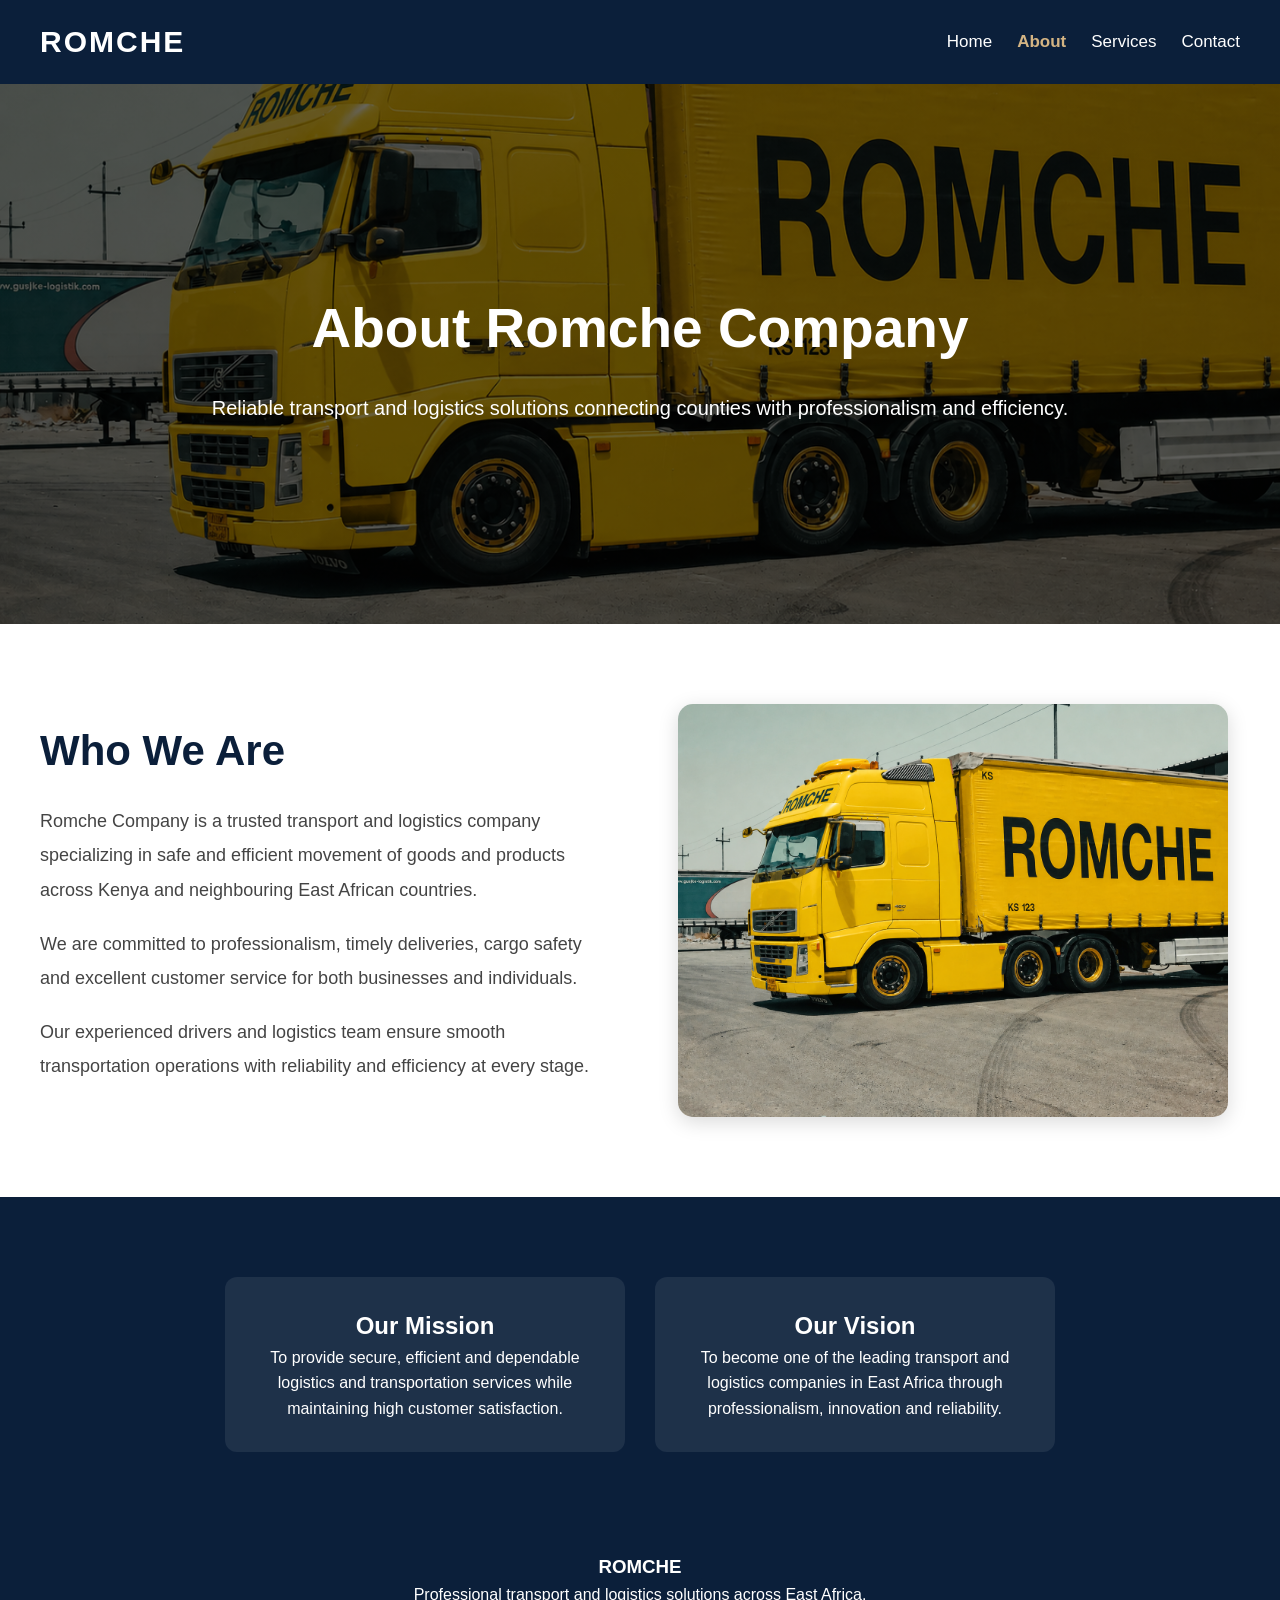
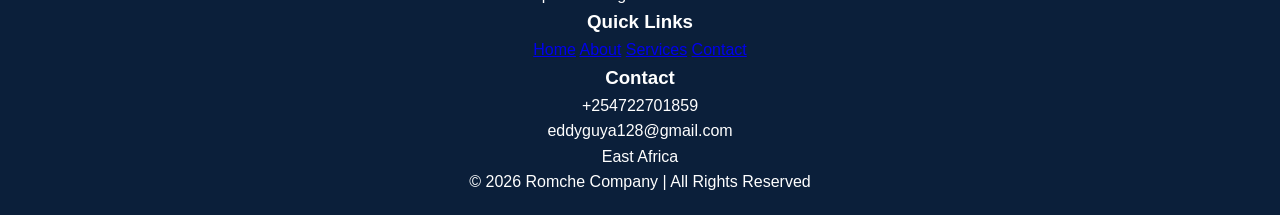
<file: about.html>
<!DOCTYPE html>
<html lang="en">

<head>

    <meta charset="UTF-8">

    <meta name="viewport"
          content="width=device-width, initial-scale=1.0">

    <title>About Us - Romche Company</title>

    <!-- CSS -->
    <link rel="stylesheet" href="css/style.css">

</head>

<body>

    <!-- =========================
         NAVBAR
    ========================== -->

    <header class="navbar">

        <!-- LOGO -->

        <div class="logo">
            ROMCHE
        </div>

        <!-- MOBILE MENU -->

        <div class="menu-toggle" id="menu-toggle">
            ☰
        </div>

        <!-- NAVIGATION -->

        <nav class="nav-links" id="nav-links">

            <a href="index.html">Home</a>

            <a href="about.html" class="active">
                About
            </a>

            <a href="services.html">
                Services
            </a>

            <a href="contact.html">
                Contact
            </a>

        </nav>

    </header>

    <!-- =========================
         ABOUT HERO
    ========================== -->

    <section class="about-hero">

        <div class="about-overlay">

            <h1>About Romche Company</h1>

            <p>
                Reliable transport and logistics solutions
                connecting counties with professionalism
                and efficiency.
            </p>

        </div>

    </section>

    <!-- =========================
         ABOUT CONTENT
    ========================== -->

    <section class="about-content">

        <!-- ABOUT TEXT -->

        <div class="about-text">

            <h2>Who We Are</h2>

            <p>
                Romche Company is a trusted transport and logistics
                company specializing in safe and efficient movement
                of goods and products across Kenya and neighbouring
                East African countries.
            </p>

            <p>
                We are committed to professionalism, timely deliveries,
                cargo safety and excellent customer service for both
                businesses and individuals.
            </p>

            <p>
                Our experienced drivers and logistics team ensure
                smooth transportation operations with reliability
                and efficiency at every stage.
            </p>

        </div>

        <!-- ABOUT IMAGE -->

        <div class="about-image">

            <img src="images/truck.jpg"
                 alt="Romche Truck">

        </div>

    </section>

    <!-- =========================
         MISSION & VISION
    ========================== -->

    <section class="mission-section">

        <!-- MISSION -->

        <div class="mission-box">

            <h2>Our Mission</h2>

            <p>
                To provide secure, efficient and dependable
                logistics and transportation services while
                maintaining high customer satisfaction.
            </p>

        </div>

        <!-- VISION -->

        <div class="mission-box">

            <h2>Our Vision</h2>

            <p>
                To become one of the leading transport and
                logistics companies in East Africa through
                professionalism, innovation and reliability.
            </p>

        </div>

    </section>

    <!-- =========================
         FOOTER
    ========================== -->

    <footer class="footer">

        <div class="footer-content">

            <!-- COMPANY INFO -->

            <div>

                <h3>ROMCHE</h3>

                <p>
                    Professional transport and logistics
                    solutions across East Africa.
                </p>

            </div>

            <!-- QUICK LINKS -->

            <div>

                <h3>Quick Links</h3>

                <a href="index.html">Home</a>

                <a href="about.html">About</a>

                <a href="services.html">Services</a>

                <a href="contact.html">Contact</a>

            </div>

            <!-- CONTACT INFO -->

            <div>

                <h3>Contact</h3>

                <p>+254722701859</p>

                <p>eddyguya128@gmail.com</p>

                <p>East Africa</p>

            </div>

        </div>

        <!-- COPYRIGHT -->

        <p class="copyright">
            © 2026 Romche Company | All Rights Reserved
        </p>

    </footer>

    <!-- =========================
         JAVASCRIPT
    ========================== -->

    <script src="js/script.js"></script>

</body>

</html>
</file>
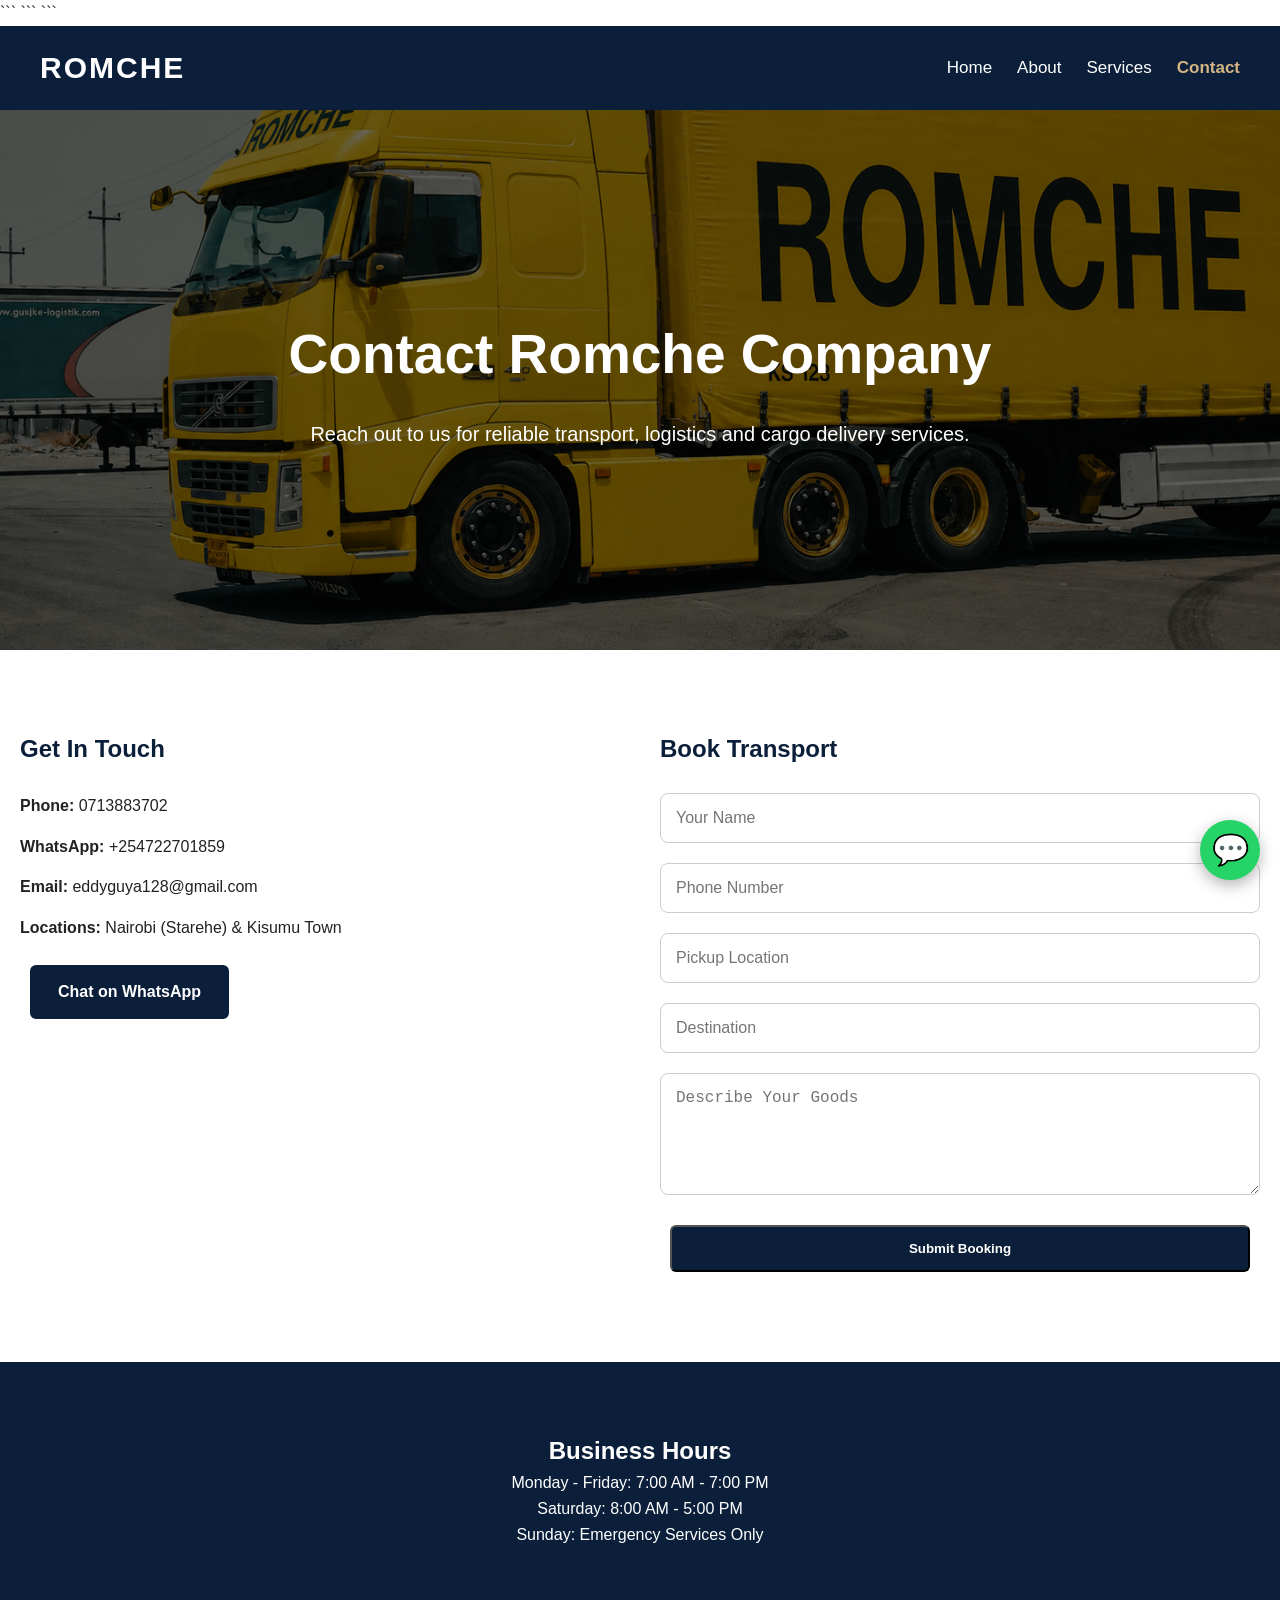
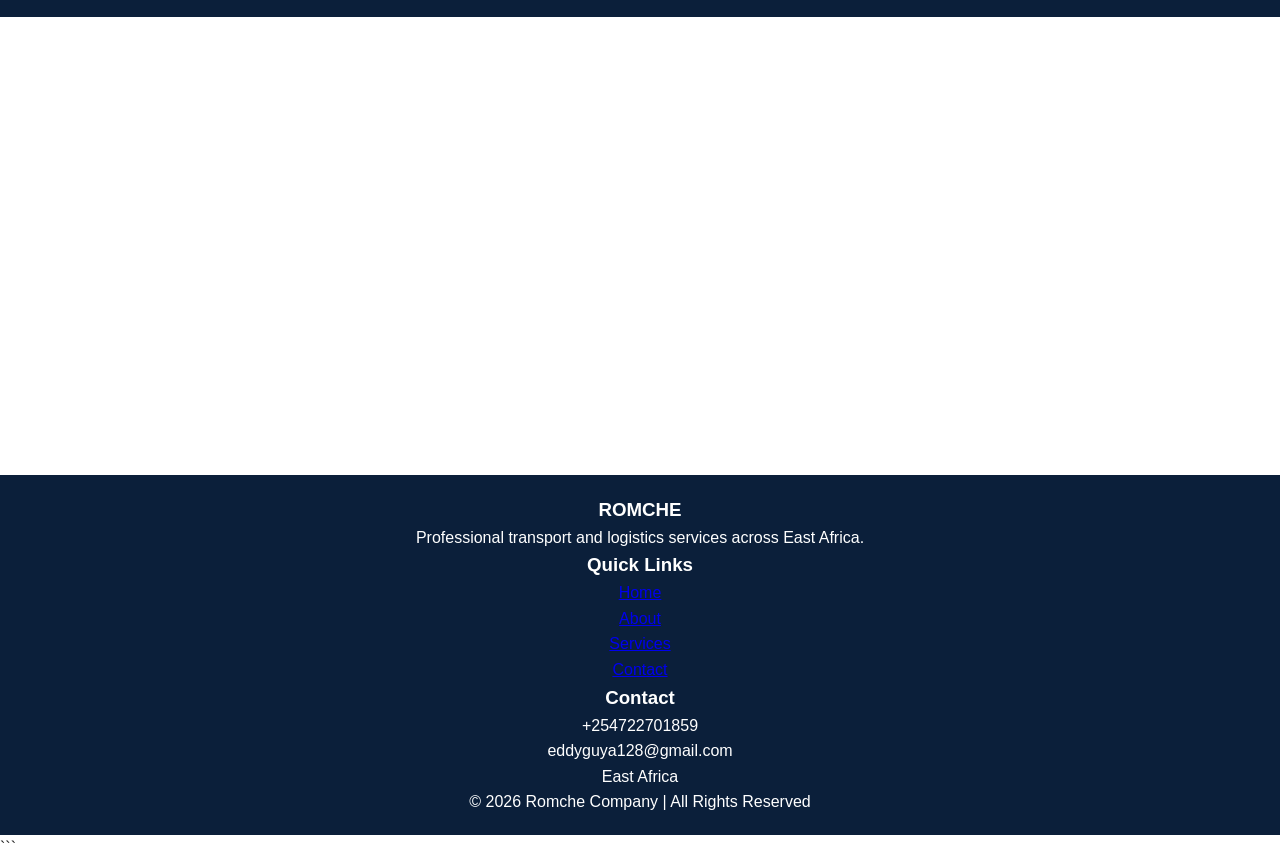
<file: contact.html>
<!DOCTYPE html>

<html lang="en">

<head>

```
<meta charset="UTF-8">

<meta name="viewport"
      content="width=device-width, initial-scale=1.0">

<title>Contact Us - Romche Company</title>

<link rel="stylesheet" href="css/style.css">
```

</head>

<body>

```
<!-- NAVBAR -->

<header class="navbar">

    <div class="logo">
        ROMCHE
    </div>

    <div class="menu-toggle" id="menu-toggle">
        ☰
    </div>

    <nav class="nav-links" id="nav-links">

        <a href="index.html">Home</a>
        <a href="about.html">About</a>
        <a href="services.html">Services</a>
        <a href="contact.html" class="active">Contact</a>

    </nav>

</header>

<!-- CONTACT HERO -->

<section class="contact-hero">

    <div class="contact-overlay">

        <h1>Contact Romche Company</h1>

        <p>
            Reach out to us for reliable transport,
            logistics and cargo delivery services.
        </p>

    </div>

</section>

<!-- CONTACT SECTION -->

<section class="contact-container">

    <!-- CONTACT INFO -->

    <div class="contact-info">

        <h2>Get In Touch</h2>

        <p><strong>Phone:</strong> 0713883702</p>

        <p><strong>WhatsApp:</strong> +254722701859</p>

        <p><strong>Email:</strong> eddyguya128@gmail.com</p>

        <p><strong>Locations:</strong> Nairobi (Starehe) & Kisumu Town</p>

        <a href="https://wa.me/254722701859"
           target="_blank"
           class="btn">
            Chat on WhatsApp
        </a>

    </div>

    <!-- BOOKING FORM -->

    <div class="booking-form">

        <h2>Book Transport</h2>

        <form action="contact-process.php" method="POST">

            <input type="text"
                   name="name"
                   placeholder="Your Name"
                   required>

            <input type="tel"
                   name="phone"
                   placeholder="Phone Number"
                   required>

            <input type="text"
                   name="pickup"
                   placeholder="Pickup Location"
                   required>

            <input type="text"
                   name="destination"
                   placeholder="Destination"
                   required>

            <textarea name="goods"
                      rows="5"
                      placeholder="Describe Your Goods"
                      required></textarea>

            <button type="submit"
                    class="btn">
                Submit Booking
            </button>

        </form>

    </div>

</section>

<!-- BUSINESS HOURS -->

<section class="business-hours">

    <h2>Business Hours</h2>

    <p>Monday - Friday: 7:00 AM - 7:00 PM</p>

    <p>Saturday: 8:00 AM - 5:00 PM</p>

    <p>Sunday: Emergency Services Only</p>

</section>

<!-- GOOGLE MAP -->

<section class="map-section">

    <iframe
        src="https://maps.google.com/maps?q=Nairobi&t=&z=13&ie=UTF8&iwloc=&output=embed"
        loading="lazy"
        allowfullscreen>
    </iframe>

</section>

<!-- FLOATING WHATSAPP -->

<a href="https://wa.me/254722701859"
   class="floating-whatsapp"
   target="_blank">
    💬
</a>

<!-- FOOTER -->

<footer class="footer">

    <div class="footer-content">

        <div>

            <h3>ROMCHE</h3>

            <p>
                Professional transport and logistics
                services across East Africa.
            </p>

        </div>

        <div>

            <h3>Quick Links</h3>

            <a href="index.html">Home</a><br>

            <a href="about.html">About</a><br>

            <a href="services.html">Services</a><br>

            <a href="contact.html">Contact</a>

        </div>

        <div>

            <h3>Contact</h3>

            <p>+254722701859</p>

            <p>eddyguya128@gmail.com</p>

            <p>East Africa</p>

        </div>

    </div>

    <p class="copyright">
        © 2026 Romche Company | All Rights Reserved
    </p>

</footer>

<script src="js/script.js"></script>
```

</body>

</html>
</file>
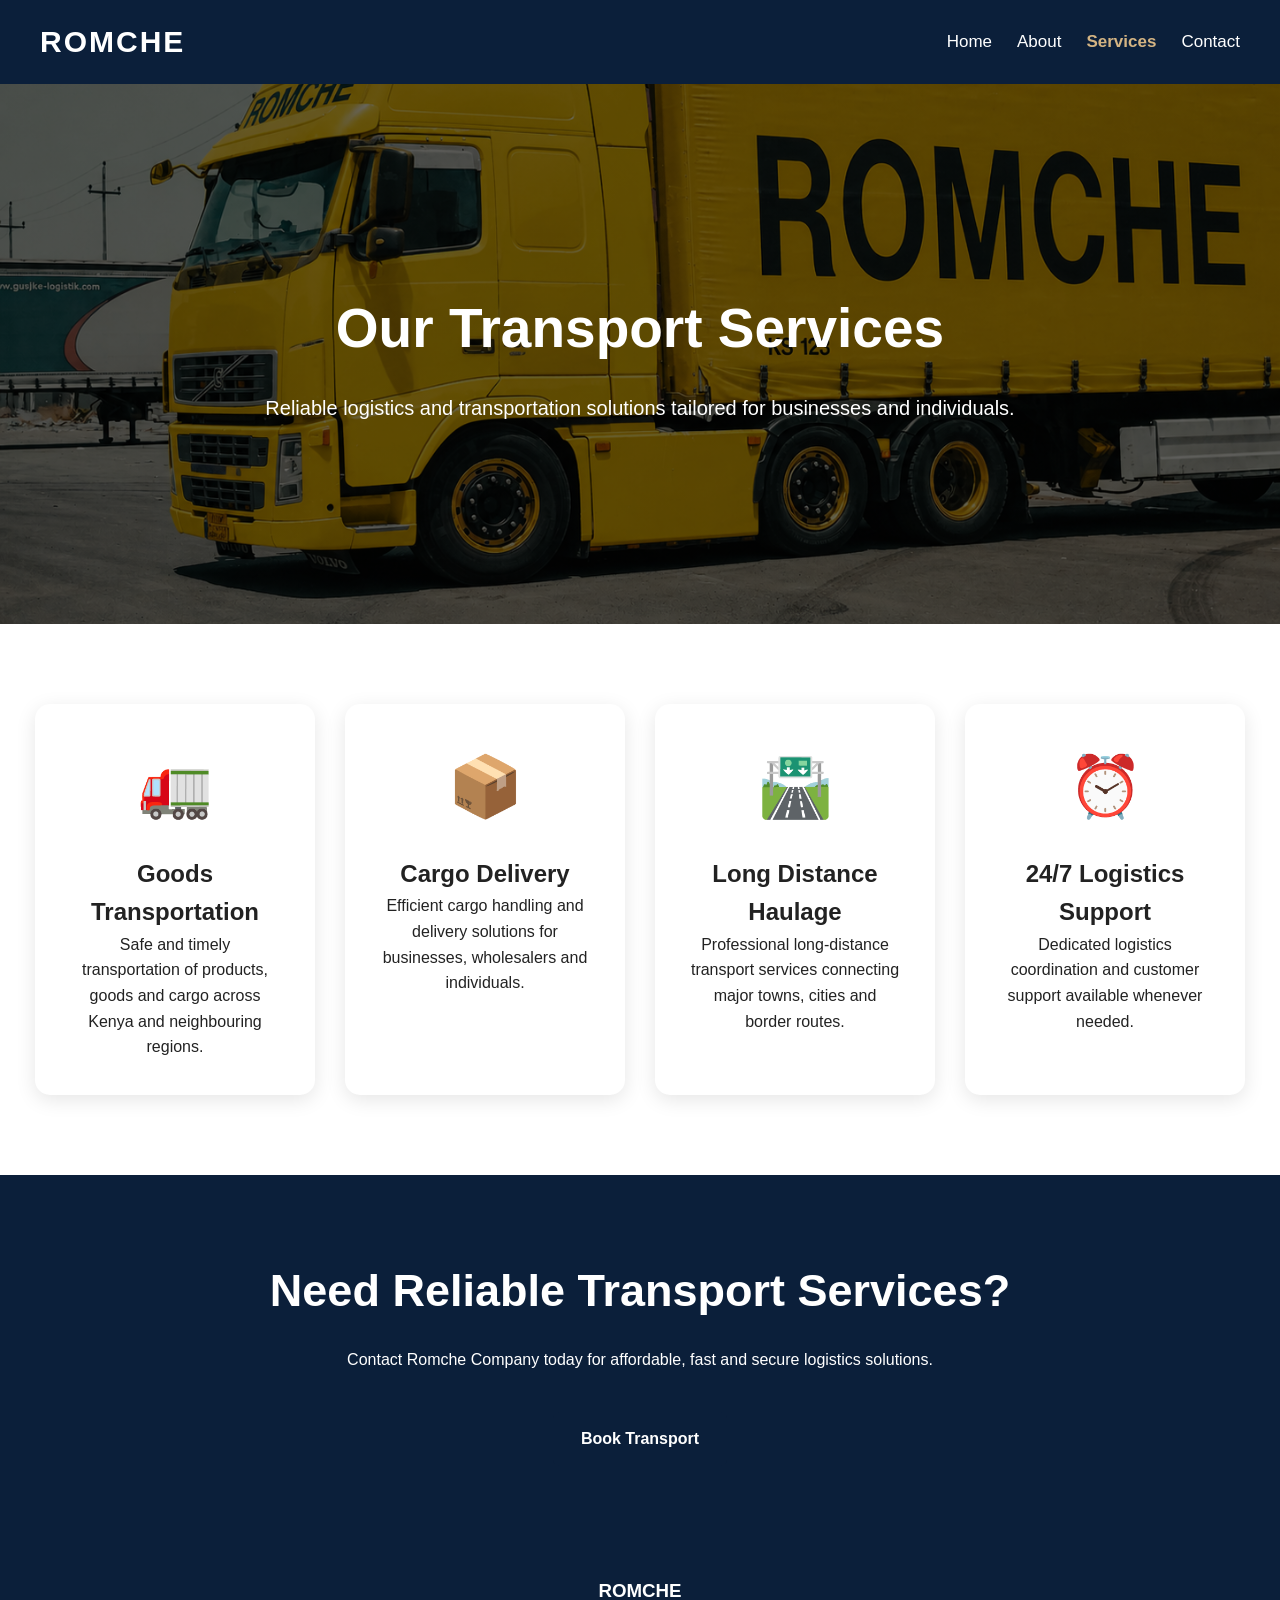
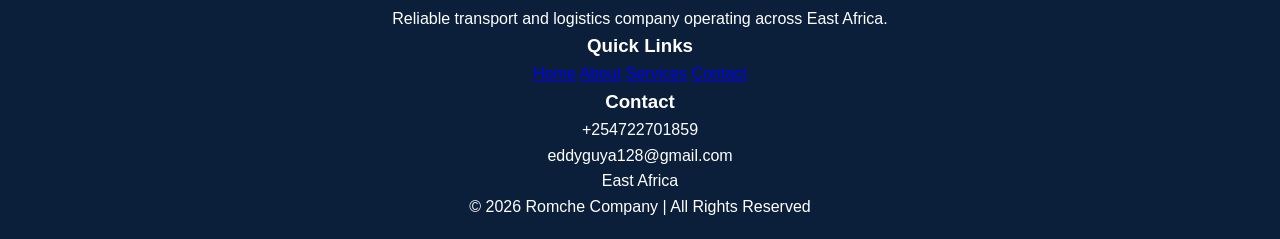
<file: services.html>
<!DOCTYPE html>
<html lang="en">

<head>

    <meta charset="UTF-8">

    <meta name="viewport"
          content="width=device-width, initial-scale=1.0">

    <title>Services - Romche Company</title>

    <!-- CSS -->
    <link rel="stylesheet" href="css/style.css">

</head>

<body>

    <!-- =========================
         NAVBAR
    ========================== -->

    <header class="navbar">

        <div class="logo">
            ROMCHE
        </div>

        <!-- MOBILE MENU -->

        <div class="menu-toggle" id="menu-toggle">
            ☰
        </div>

        <!-- NAVIGATION -->

        <nav class="nav-links" id="nav-links">

           <a href="index.html">Home</a>
<a href="about.html">About</a>
<a href="services.html" class="active">Services</a>
<a href="contact.html">Contact</a>

        </nav>

    </header>

    <!-- =========================
         SERVICES HERO
    ========================== -->

    <section class="services-hero">

        <div class="services-overlay">

            <h1>Our Transport Services</h1>

            <p>
                Reliable logistics and transportation
                solutions tailored for businesses
                and individuals.
            </p>

        </div>

    </section>

    <!-- =========================
         SERVICES SECTION
    ========================== -->

    <section class="services-page">

        <!-- SERVICE 1 -->

        <div class="service-card">

            <div class="icon">
                🚛
            </div>

            <h2>Goods Transportation</h2>

            <p>
                Safe and timely transportation of
                products, goods and cargo across Kenya
                and neighbouring regions.
            </p>

        </div>

        <!-- SERVICE 2 -->

        <div class="service-card">

            <div class="icon">
                📦
            </div>

            <h2>Cargo Delivery</h2>

            <p>
                Efficient cargo handling and delivery
                solutions for businesses, wholesalers
                and individuals.
            </p>

        </div>

        <!-- SERVICE 3 -->

        <div class="service-card">

            <div class="icon">
                🛣️
            </div>

            <h2>Long Distance Haulage</h2>

            <p>
                Professional long-distance transport
                services connecting major towns,
                cities and border routes.
            </p>

        </div>

        <!-- SERVICE 4 -->

        <div class="service-card">

            <div class="icon">
                ⏰
            </div>

            <h2>24/7 Logistics Support</h2>

            <p>
                Dedicated logistics coordination
                and customer support available
                whenever needed.
            </p>

        </div>

    </section>

    <!-- =========================
         CTA SECTION
    ========================== -->

    <section class="cta-section">

        <h2>
            Need Reliable Transport Services?
        </h2>

        <p>
            Contact Romche Company today for
            affordable, fast and secure logistics
            solutions.
        </p>

        <a href="contact.html"
           class="btn">

            Book Transport

        </a>

    </section>

    <!-- =========================
         FOOTER
    ========================== -->

    <footer class="footer">

        <div class="footer-content">

            <!-- COMPANY -->

            <div>

                <h3>ROMCHE</h3>

                <p>
                    Reliable transport and logistics
                    company operating across East Africa.
                </p>

            </div>

            <!-- QUICK LINKS -->

            <div>

                <h3>Quick Links</h3>

                <a href="index.html">Home</a>

                <a href="about.html">About</a>

                <a href="services.html">Services</a>

                <a href="contact.html">Contact</a>

            </div>

            <!-- CONTACT -->

            <div>

                <h3>Contact</h3>

                <p>+254722701859</p>

                <p>eddyguya128@gmail.com</p>

                <p>East Africa</p>

            </div>

        </div>

        <p class="copyright">
            © 2026 Romche Company | All Rights Reserved
        </p>

    </footer>

    <!-- =========================
         JAVASCRIPT
    ========================== -->

    <script src="js/script.js"></script>

</body>

</html>
</file>
<file: css/style.css>
/* =========================
   GLOBAL SETTINGS
========================= */

html {
  scroll-behavior: smooth;
}

* {
  margin: 0;
  padding: 0;
  box-sizing: border-box;
}

body {
  font-family: Arial, sans-serif;
  line-height: 1.6;
  color: #222;
  overflow-x: hidden;
}

/* =========================
   NAVBAR
========================= */

.navbar {
  background: #0b1f3a;

  display: flex;
  justify-content: space-between;
  align-items: center;

  padding: 18px 40px;

  position: sticky;
  top: 0;
  z-index: 1000;
}

.logo {
  color: white;
  font-size: 30px;
  font-weight: bold;
  letter-spacing: 2px;
}

.nav-links {
  display: flex;
  gap: 25px;
}

.nav-links a {
  color: white;
  text-decoration: none;
  font-size: 17px;
  transition: 0.3s ease;
}

.nav-links a:hover {
  color: #d4b483;
}

.nav-links a.active {
  color: #d4b483;
  font-weight: bold;
}

/* =========================
   HAMBURGER MENU
========================= */

.menu-toggle {
  display: none;
  color: white;
  font-size: 35px;
  cursor: pointer;
}

/* =========================
   HERO SECTION
========================= */

.hero {
  position: relative;

  width: 100%;
  height: 100vh;

  display: flex;
  justify-content: center;
  align-items: center;

  text-align: center;
  color: white;

  overflow: hidden;
}

.bg-video {
  position: absolute;

  top: 0;
  left: 0;

  width: 100%;
  height: 100%;

  object-fit: cover;

  z-index: -2;
}

/* DARK OVERLAY */

.hero::before {
  content: "";

  position: absolute;

  top: 0;
  left: 0;

  width: 100%;
  height: 100%;

  background: rgba(0, 0, 0, 0.55);

  z-index: -1;
}

/* HERO CONTENT */

.hero-content {
  position: relative;
  z-index: 2;

  max-width: 900px;
  padding: 20px;
}

.hero-content h1 {
  font-size: 65px;
  margin-bottom: 20px;
}

.hero-content p {
  font-size: 22px;
  margin-bottom: 30px;
}

/* =========================
   BUTTONS
========================= */

.btn {
  display: inline-block;

  padding: 14px 28px;

  background: #0b1f3a;
  color: white;

  text-decoration: none;
  font-weight: bold;

  border-radius: 6px;

  transition: 0.3s ease;

  margin: 10px;
}

.btn:hover {
  background: #16345f;
  transform: translateY(-3px);
}

.btn.outline {
  border: 2px solid white;
}

/* =========================
   SERVICES SECTION
========================= */

.services {
  padding: 80px 20px;
  text-align: center;
}

.services h2 {
  font-size: 45px;
  color: #0b1f3a;
  margin-bottom: 20px;
}

.service-grid {
  display: flex;
  justify-content: center;
  gap: 30px;

  flex-wrap: wrap;

  margin-top: 40px;
}

.card {
  background: #f4f4f4;

  width: 300px;

  padding: 30px;

  border-radius: 15px;

  box-shadow: 0 5px 15px rgba(0, 0, 0, 0.1);

  transition: 0.3s ease;
}

.card:hover {
  transform: translateY(-10px);
}

.card h3 {
  margin-bottom: 15px;
  color: #0b1f3a;
}

/* =========================
   GALLERY SECTION
========================= */

.gallery-section {
  background: #f8f8f8;

  padding: 80px 20px;

  text-align: center;
}

.gallery-section h2 {
  font-size: 45px;
  color: #0b1f3a;

  margin-bottom: 15px;
}

.gallery-text {
  color: #666;
  margin-bottom: 50px;
  font-size: 18px;
}

.gallery-grid {
  display: grid;

  grid-template-columns: repeat(auto-fit, minmax(250px, 1fr));

  gap: 25px;
}

.gallery-item {
  overflow: hidden;

  border-radius: 15px;

  box-shadow: 0 5px 15px rgba(0, 0, 0, 0.15);
}

.gallery-item img {
  width: 100%;
  height: 300px;

  object-fit: cover;

  transition: 0.4s ease;
}

.gallery-item img:hover {
  transform: scale(1.08);
}

/* =========================
   STATS SECTION
========================= */

.stats {
  background: #0b1f3a;
  color: white;

  display: flex;
  justify-content: center;
  gap: 40px;

  flex-wrap: wrap;

  padding: 70px 20px;
}

.stat-box {
  text-align: center;
}

.stat-box h2 {
  font-size: 50px;
  margin-bottom: 10px;
}

/* =========================
   TESTIMONIALS
========================= */

.testimonials {
  padding: 80px 20px;
  text-align: center;
}

.testimonials h2 {
  font-size: 45px;
  color: #0b1f3a;

  margin-bottom: 20px;
}

.testimonial-text {
  color: #666;
  margin-bottom: 50px;
}

.testimonial-grid {
  display: grid;

  grid-template-columns: repeat(auto-fit, minmax(280px, 1fr));

  gap: 30px;
}

.testimonial-card {
  background: #f4f4f4;

  padding: 35px;

  border-radius: 15px;

  box-shadow: 0 5px 15px rgba(0, 0, 0, 0.1);

  transition: 0.3s ease;
}

.testimonial-card:hover {
  transform: translateY(-10px);
}

.quote {
  font-style: italic;
  margin-bottom: 20px;
}

/* =========================
   CTA SECTION
========================= */

.cta-section {
  background: #0b1f3a;
  color: white;

  text-align: center;

  padding: 80px 20px;
}

.cta-section h2 {
  font-size: 45px;
  margin-bottom: 20px;
}

.cta-section p {
  margin-bottom: 30px;
}

/* =========================
   GENERIC HERO SECTIONS
========================= */

.about-hero,
.services-hero,
.contact-hero {
  height: 60vh;

  background:
    linear-gradient(rgba(0, 0, 0, 0.6),
    rgba(0, 0, 0, 0.6)),
    url("../images/truck.jpg");

  background-size: cover;
  background-position: center;

  display: flex;
  justify-content: center;
  align-items: center;

  text-align: center;
  color: white;

  padding: 20px;
}

.about-overlay h1,
.services-overlay h1,
.contact-overlay h1 {
  font-size: 55px;
  margin-bottom: 20px;
}

.about-overlay p,
.services-overlay p,
.contact-overlay p {
  font-size: 20px;
}

/* =========================
   ABOUT CONTENT
========================= */

.about-content {
  display: flex;
  justify-content: center;
  align-items: center;

  gap: 50px;

  padding: 80px 40px;

  flex-wrap: wrap;

  background: #ffffff;
}

.about-text {
  flex: 1;
  min-width: 300px;
}

.about-text h2 {
  font-size: 42px;
  color: #0b1f3a;
  margin-bottom: 20px;
}

.about-text p {
  font-size: 18px;
  line-height: 1.9;
  color: #444;
  margin-bottom: 20px;
}

.about-image {
  flex: 1;
  min-width: 300px;

  display: flex;
  justify-content: center;
}

.about-image img {
  width: 100%;
  max-width: 550px;

  border-radius: 15px;

  object-fit: cover;

  box-shadow: 0 5px 20px rgba(0,0,0,0.15);
}

/* =========================
   MISSION SECTION
========================= */

.mission-section {
  background: #0b1f3a;
  color: white;

  display: flex;
  justify-content: center;

  gap: 30px;

  flex-wrap: wrap;

  padding: 80px 20px;
}

.mission-box {
  width: 400px;

  padding: 30px;

  border-radius: 12px;

  background: rgba(255, 255, 255, 0.08);

  text-align: center;
}

/* =========================
   SERVICES PAGE
========================= */

.services-page {
  display: flex;
  justify-content: center;

  gap: 30px;

  flex-wrap: wrap;

  padding: 80px 20px;
}

.service-card {
  background: white;

  width: 280px;

  padding: 35px;

  border-radius: 15px;

  text-align: center;

  box-shadow: 0 5px 20px rgba(0, 0, 0, 0.1);

  transition: 0.3s ease;
}

.service-card:hover {
  transform: translateY(-10px);
}

.icon {
  font-size: 60px;
  margin-bottom: 20px;
}

/* =========================
   CONTACT PAGE
========================= */

.contact-container {
  display: flex;
  justify-content: center;

  gap: 40px;

  flex-wrap: wrap;

  padding: 80px 20px;
}

.contact-info,
.booking-form {
  flex: 1;
  min-width: 300px;
}

.contact-info h2,
.booking-form h2 {
  margin-bottom: 25px;
  color: #0b1f3a;
}

.contact-info p {
  margin-bottom: 15px;
}

.booking-form form {
  display: flex;
  flex-direction: column;
}

.booking-form input,
.booking-form textarea {
  padding: 15px;

  margin-bottom: 20px;

  border: 1px solid #ccc;

  border-radius: 8px;

  font-size: 16px;
}

.booking-form textarea {
  resize: vertical;
}

/* =========================
   BUSINESS HOURS
========================= */

.business-hours {
  background: #0b1f3a;
  color: white;

  text-align: center;

  padding: 70px 20px;
}

/* =========================
   MAP
========================= */

.map-section iframe {
  width: 100%;
  height: 450px;
  border: 0;
}

/* =========================
   FLOATING WHATSAPP
========================= */

.floating-whatsapp {
  position: fixed;

  bottom: 20px;
  right: 20px;

  width: 60px;
  height: 60px;

  background: #25d366;
  color: white;

  display: flex;
  justify-content: center;
  align-items: center;

  text-decoration: none;

  border-radius: 50%;

  font-size: 30px;

  box-shadow: 0 5px 15px rgba(0, 0, 0, 0.3);

  z-index: 1000;
}

/* =========================
   FOOTER
========================= */

footer {
  background: #0b1f3a;
  color: white;

  text-align: center;

  padding: 20px;
}

/* =========================
   MOBILE RESPONSIVE
========================= */

@media (max-width: 768px) {

  .navbar {
    padding: 18px 20px;
  }

  .menu-toggle {
    display: block;
  }

  .nav-links {
    display: none;

    flex-direction: column;

    position: absolute;

    top: 80px;
    left: 0;

    width: 100%;

    background: #0b1f3a;

    text-align: center;

    padding: 20px 0;
  }

  .nav-links.active {
    display: flex;
  }

  .nav-links a {
    padding: 15px 0;
    display: block;
  }

  .hero-content h1 {
    font-size: 40px;
  }

  .hero-content p {
    font-size: 18px;
  }

  .about-overlay h1,
  .services-overlay h1,
  .contact-overlay h1 {
    font-size: 40px;
  }

  .service-grid,
  .services-page,
  .contact-container,
  .about-content {
    flex-direction: column;
  }

  .card,
  .service-card,
  .mission-box {
    width: 100%;
  }

  .gallery-section h2,
  .services h2,
  .testimonials h2,
  .cta-section h2 {
    font-size: 32px;
  }

}
</file>
